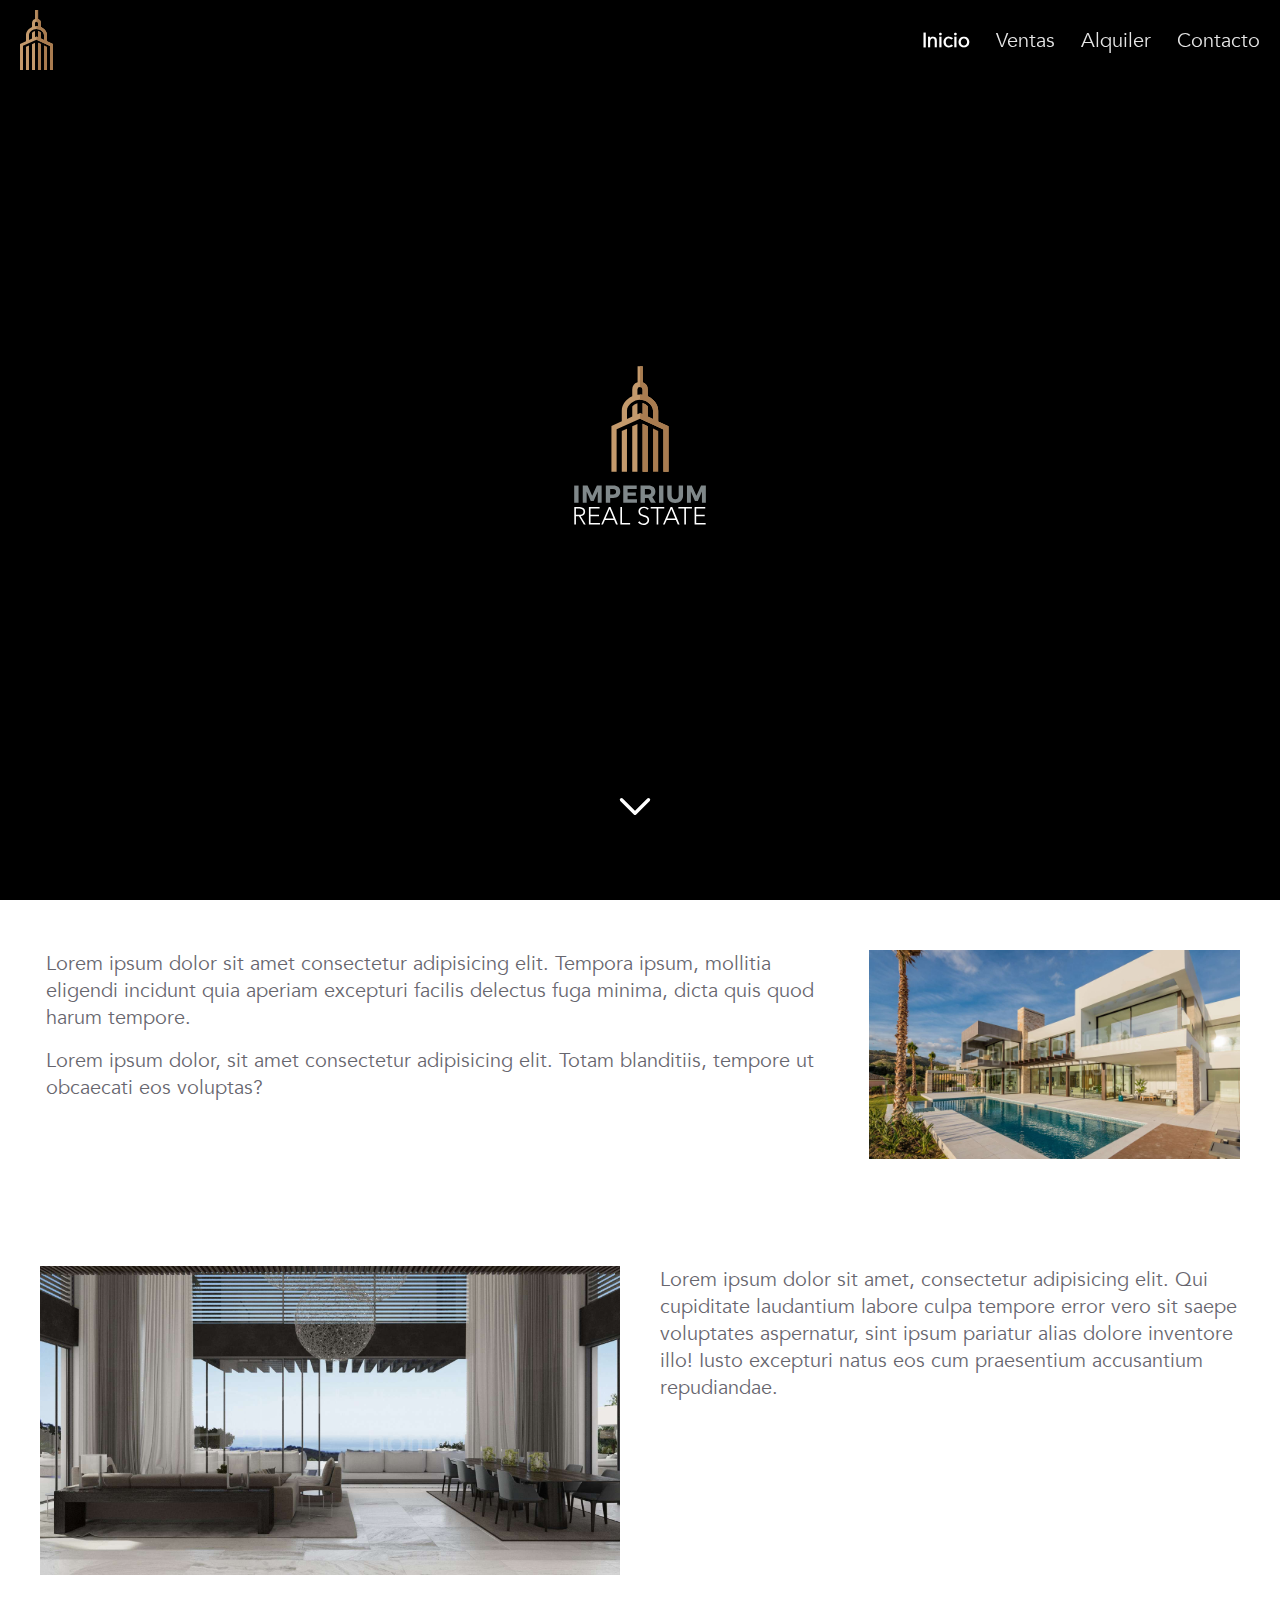
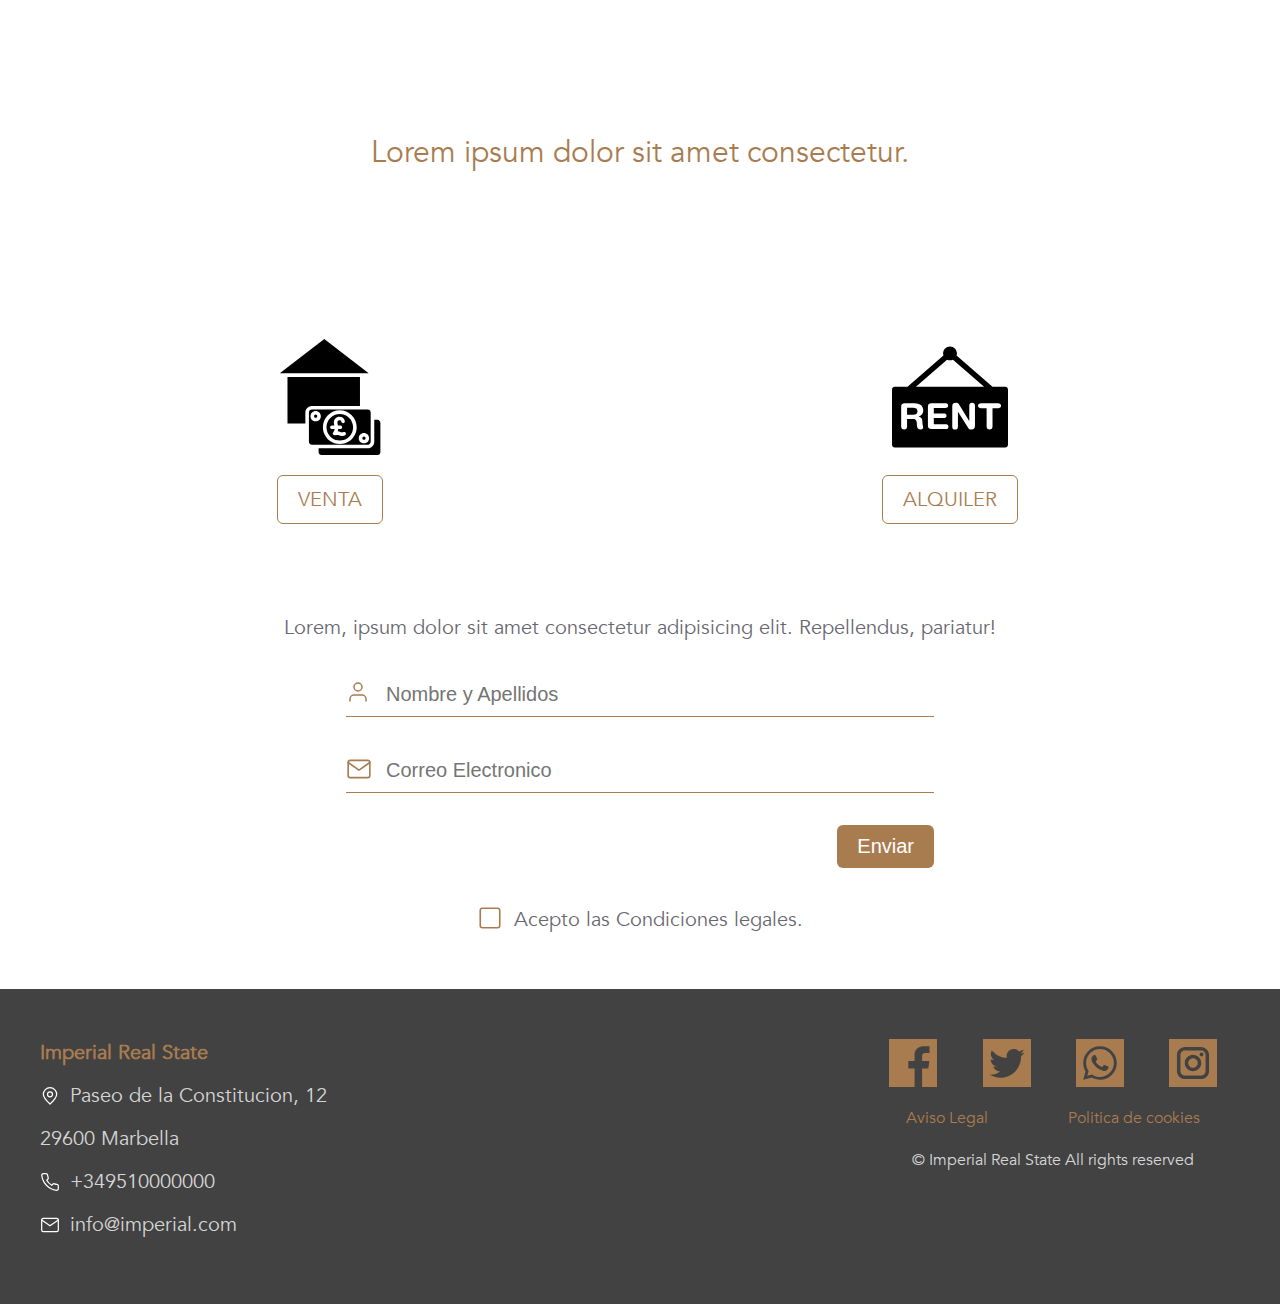
<file: index.html>
<!DOCTYPE html>
<html lang="es">
<head>
    <meta charset="UTF-8">
    <meta http-equiv="X-UA-Compatible" content="IE=edge">
    <meta name="viewport" content="width=device-width, initial-scale=1.0">
    <title>Inicio</title>
    <link rel="stylesheet" href="css/styles.css">
    <script src="js/jquery-3.6.3.min.js"></script>
    <script src="js/main.js"></script>
</head>
<body>
    <header class="transparente">
        <img src="img/logo.svg" alt="Logo Imperial Real State">
        <nav>
            <a href="#" class="activo">Inicio</a>
            <a href="ventas.html">Ventas</a>
            <a href="#">Alquiler</a>
            <a href="contacto.html">Contacto</a>
        </nav>
    </header>
    <div class="hero">
        <div></div>
        <div></div>
        <div></div>
        <div class="hero-logo">
            <img src="img/logo-frame.svg" alt="Logo Imperial Real State">
        </div>
        <a href="#pr" class="hero-down">
            <img src="img/down.svg" alt="flecha abajo">
        </a>
    </div>
    <div id="burger">
        <div class="barra superior"></div>
        <div class="barra media"></div>
        <div class="barra inferior"></div>
    </div>
    <div class="menu">
        <nav>
            <a href="#">Inicio</a>
            <hr>
            <a href="ventas.html">Venta</a>
            <hr>
            <a href="#">Alquiler</a>
            <hr>
            <a href="contacto.html">Contacto</a>
        </nav>
        <p class="copyright">&copy; ACME Inc</p>
    </div>
    <div class="fila primera">
        <span id="pr">&nbsp;</span>
        <div class="col-66">
            <p>Lorem ipsum dolor sit amet consectetur adipisicing elit. Tempora ipsum, mollitia eligendi incidunt quia aperiam excepturi facilis delectus fuga minima, dicta quis quod harum tempore.</p>
            <p>Lorem ipsum dolor, sit amet consectetur adipisicing elit. Totam blanditiis, tempore ut obcaecati eos voluptas?</p>
        </div>
        <div class="col-33">
            <img src="img/thumb4.jpg" alt="Imagen Casa">
        </div>
    </div>
    <div class="fila">
        <div class="col-50">
            <img src="img/thumb5.jpg" alt="">
        </div>
        <div class="col-50">
            <p>Lorem ipsum dolor sit amet, consectetur adipisicing elit. Qui cupiditate laudantium labore culpa tempore error vero sit saepe voluptates aspernatur, sint ipsum pariatur alias dolore inventore illo! Iusto excepturi natus eos cum praesentium accusantium repudiandae.</p> 
        </div>
    </div>
    <div class="fila parallax">
        <div class="col-100">
            <p>Lorem ipsum dolor sit amet consectetur.</p>
        </div>
    </div>
    <div class="fila">
        <div class="col-50 caja-nav flex-column-center">
            <img src="img/comprar.svg" alt="">
            <a href="ventas.html">VENTA</a>
        </div>
        <div class="col-50 caja-nav flex-column-center">
            <img src="img/alquilar.svg" alt="">
            <a href="#">ALQUILER</a>
        </div>
    </div>
    <div class="fila">
        <div class="col-100 flex-column-center">
            <p>Lorem, ipsum dolor sit amet consectetur adipisicing elit. Repellendus, pariatur!</p>
            <form class="contacto">
                <div class="fila">
                    <input class="usuario" type="text" placeholder="Nombre y Apellidos">
                </div>
                <div class="fila">
                    <input class="email" type="email" placeholder="Correo Electronico">
                </div>
                <div class="fila flex-end">
                    <button type="submit">Enviar</button>
                </div>
                <div class="fila flex-center">
                    <input type="checkbox" id="condiciones">
                    <label for="condiciones">
                        Acepto las Condiciones legales.
                    </label>
                </div>
            </form>
        </div>
    </div>
    <footer class="fila">
        <div class="col-33">
            <p>Imperial Real State</p>
            <p class="flex-start">
                <img class="m-r-small" src="img/map.svg" alt="incono mapa">
                Paseo de la Constitucion, 12
            </p>
            <p>29600 Marbella</p>
            <p class="flex-start">
                <img class="m-r-small" src="img/phone.svg" alt="icono de telefono">
                +349510000000
            </p>
            <p class="flex-start">
                <img class="m-r-small" src="img/mail.svg" alt="Icono de Email">
                info@imperial.com
            </p>
        </div>
        <div class="col-33">
            <iframe src="https://www.google.com/maps/embed?pb=!1m14!1m12!1m3!1d102630.48698038931!2d-4.935040539063477!3d36.50096837496059!2m3!1f0!2f0!3f0!3m2!1i1024!2i768!4f13.1!5e0!3m2!1ses!2sec!4v1675466287855!5m2!1ses!2sec" width="100%" height="100%" style="border:0;" allowfullscreen="" loading="lazy" referrerpolicy="no-referrer-when-downgrade"></iframe>
        </div>
        <div class="col-33">
            <div class="flex-around">
                <img class="rrss" src="img/facebook.svg" alt="Icono de Facebook">
                <img class="rrss" src="img/twitter.svg" alt="Icono de Twitter">
                <img class="rrss" src="img/whatsapp.svg" alt="Icono de Whatsapp">
                <img class="rrss"  src="img/instagram.svg" alt="Icono de Instagram">
            </div>
            <div class="flex-around m-t">
                <a href="contacto.html#legal">Aviso Legal</a>
                <a href="contacto.html#cookies">Politica de cookies</a>
            </div>
            <p class="copyright m-t">&copy; Imperial Real State All rights reserved</p>
        </div>
    </footer>
</body>
</html>
</file>
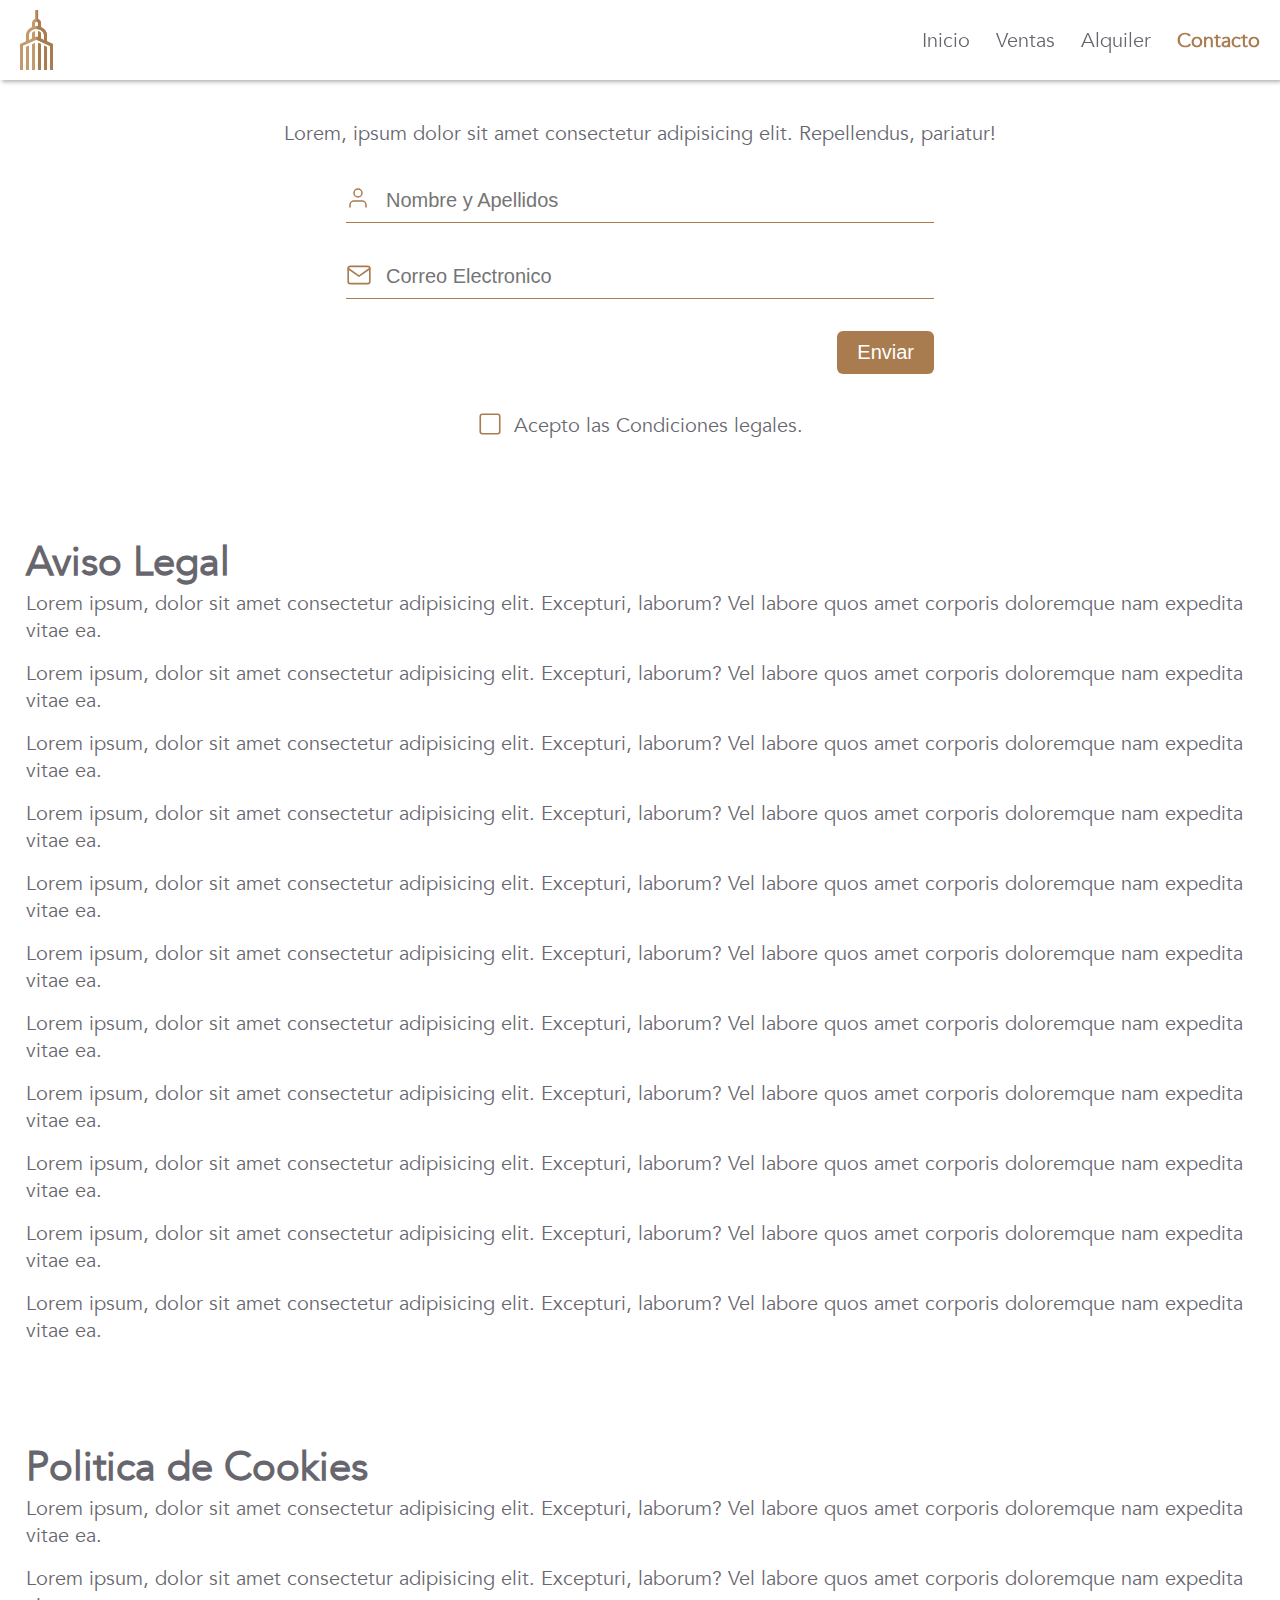
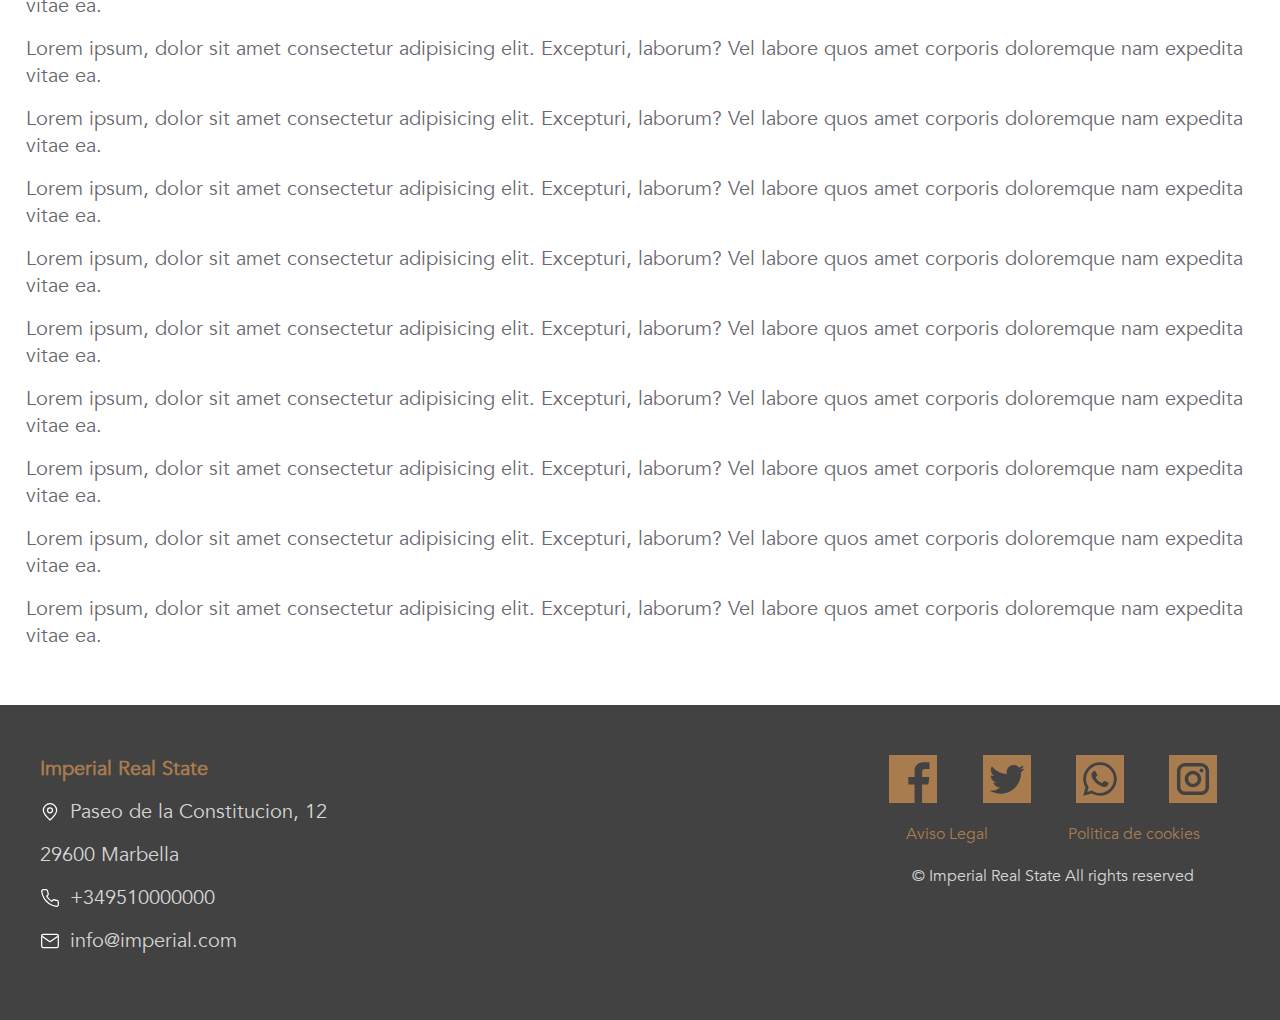
<file: contacto.html>
<!DOCTYPE html>
<html lang="es">
<head>
    <meta charset="UTF-8">
    <meta http-equiv="X-UA-Compatible" content="IE=edge">
    <meta name="viewport" content="width=device-width, initial-scale=1.0">
    <title>Contacto</title>
    <link rel="stylesheet" href="css/styles.css">
    <script src="js/jquery-3.6.3.min.js"></script>
    <script src="js/main.js"></script>
</head>
<body>
    <header>
        <img src="img/logo.svg" alt="Logo Imperial Real State">
        <nav>
            <a href="index.html">Inicio</a>
            <a href="ventas.html" >Ventas</a>
            <a href="#">Alquiler</a>
            <a href="#" class="activo">Contacto</a>
        </nav>
    </header>
    <div id="burger">
        <div class="barra superior"></div>
        <div class="barra media"></div>
        <div class="barra inferior"></div>
    </div>
    <div class="menu">
        <nav>
            <a href="index.html">Inicio</a>
            <hr>
            <a href="ventas.html">Ventas</a>
            <hr>
            <a href="#">Alquiler</a>
            <hr>
            <a href="#">Contacto</a>
        </nav>
        <p class="copyright">&copy; ACME Inc</p>
    </div>
    <div class="fila contacto">
        <div class="col-100 flex-column-center">
            <p>Lorem, ipsum dolor sit amet consectetur adipisicing elit. Repellendus, pariatur!</p>
            <form class="contacto">
                <div class="fila">
                    <input class="usuario" type="text" placeholder="Nombre y Apellidos">
                </div>
                <div class="fila">
                    <input class="email" type="email" placeholder="Correo Electronico">
                </div>
                <div class="fila flex-end">
                    <button type="submit">Enviar</button>
                </div>
                <div class="fila flex-center">
                    <input type="checkbox" id="condiciones">
                    <label for="condiciones">
                        Acepto las Condiciones legales.
                    </label>
                </div>
            </form>
        </div>
    </div>
    <div class="fila">
        <span id="legal">&nbsp;</span>
        <div class="col-100">
            <h1>Aviso Legal</h1>
            <p>Lorem ipsum, dolor sit amet consectetur adipisicing elit. Excepturi, laborum? Vel labore quos amet corporis doloremque nam expedita vitae ea.</p>
            <p>Lorem ipsum, dolor sit amet consectetur adipisicing elit. Excepturi, laborum? Vel labore quos amet corporis doloremque nam expedita vitae ea.</p>
            <p>Lorem ipsum, dolor sit amet consectetur adipisicing elit. Excepturi, laborum? Vel labore quos amet corporis doloremque nam expedita vitae ea.</p>
            <p>Lorem ipsum, dolor sit amet consectetur adipisicing elit. Excepturi, laborum? Vel labore quos amet corporis doloremque nam expedita vitae ea.</p>
            <p>Lorem ipsum, dolor sit amet consectetur adipisicing elit. Excepturi, laborum? Vel labore quos amet corporis doloremque nam expedita vitae ea.</p>
            <p>Lorem ipsum, dolor sit amet consectetur adipisicing elit. Excepturi, laborum? Vel labore quos amet corporis doloremque nam expedita vitae ea.</p>
            <p>Lorem ipsum, dolor sit amet consectetur adipisicing elit. Excepturi, laborum? Vel labore quos amet corporis doloremque nam expedita vitae ea.</p>
            <p>Lorem ipsum, dolor sit amet consectetur adipisicing elit. Excepturi, laborum? Vel labore quos amet corporis doloremque nam expedita vitae ea.</p>
            <p>Lorem ipsum, dolor sit amet consectetur adipisicing elit. Excepturi, laborum? Vel labore quos amet corporis doloremque nam expedita vitae ea.</p>
            <p>Lorem ipsum, dolor sit amet consectetur adipisicing elit. Excepturi, laborum? Vel labore quos amet corporis doloremque nam expedita vitae ea.</p>
            <p>Lorem ipsum, dolor sit amet consectetur adipisicing elit. Excepturi, laborum? Vel labore quos amet corporis doloremque nam expedita vitae ea.</p>
        </div>
    </div>
    <div class="fila">
        <span id="cookies">&nbsp;</span>
        <div class="col-100">
            <h1>Politica de Cookies</h1>
            <p>Lorem ipsum, dolor sit amet consectetur adipisicing elit. Excepturi, laborum? Vel labore quos amet corporis doloremque nam expedita vitae ea.</p>
            <p>Lorem ipsum, dolor sit amet consectetur adipisicing elit. Excepturi, laborum? Vel labore quos amet corporis doloremque nam expedita vitae ea.</p>
            <p>Lorem ipsum, dolor sit amet consectetur adipisicing elit. Excepturi, laborum? Vel labore quos amet corporis doloremque nam expedita vitae ea.</p>
            <p>Lorem ipsum, dolor sit amet consectetur adipisicing elit. Excepturi, laborum? Vel labore quos amet corporis doloremque nam expedita vitae ea.</p>
            <p>Lorem ipsum, dolor sit amet consectetur adipisicing elit. Excepturi, laborum? Vel labore quos amet corporis doloremque nam expedita vitae ea.</p>
            <p>Lorem ipsum, dolor sit amet consectetur adipisicing elit. Excepturi, laborum? Vel labore quos amet corporis doloremque nam expedita vitae ea.</p>
            <p>Lorem ipsum, dolor sit amet consectetur adipisicing elit. Excepturi, laborum? Vel labore quos amet corporis doloremque nam expedita vitae ea.</p>
            <p>Lorem ipsum, dolor sit amet consectetur adipisicing elit. Excepturi, laborum? Vel labore quos amet corporis doloremque nam expedita vitae ea.</p>
            <p>Lorem ipsum, dolor sit amet consectetur adipisicing elit. Excepturi, laborum? Vel labore quos amet corporis doloremque nam expedita vitae ea.</p>
            <p>Lorem ipsum, dolor sit amet consectetur adipisicing elit. Excepturi, laborum? Vel labore quos amet corporis doloremque nam expedita vitae ea.</p>
            <p>Lorem ipsum, dolor sit amet consectetur adipisicing elit. Excepturi, laborum? Vel labore quos amet corporis doloremque nam expedita vitae ea.</p>
        </div>
    </div>
    <footer class="fila">
        <div class="col-33">
            <p>Imperial Real State</p>
            <p class="flex-start">
                <img class="m-r-small" src="img/map.svg" alt="incono mapa">
                Paseo de la Constitucion, 12
            </p>
            <p>29600 Marbella</p>
            <p class="flex-start">
                <img class="m-r-small" src="img/phone.svg" alt="icono de telefono">
                +349510000000
            </p>
            <p class="flex-start">
                <img class="m-r-small" src="img/mail.svg" alt="Icono de Email">
                info@imperial.com
            </p>
        </div>
        <div class="col-33">
            <iframe src="https://www.google.com/maps/embed?pb=!1m14!1m12!1m3!1d102630.48698038931!2d-4.935040539063477!3d36.50096837496059!2m3!1f0!2f0!3f0!3m2!1i1024!2i768!4f13.1!5e0!3m2!1ses!2sec!4v1675466287855!5m2!1ses!2sec" width="100%" height="100%" style="border:0;" allowfullscreen="" loading="lazy" referrerpolicy="no-referrer-when-downgrade"></iframe>
        </div>
        <div class="col-33">
            <div class="flex-around">
                <img class="rrss" src="img/facebook.svg" alt="Icono de Facebook">
                <img class="rrss" src="img/twitter.svg" alt="Icono de Twitter">
                <img class="rrss" src="img/whatsapp.svg" alt="Icono de Whatsapp">
                <img class="rrss"  src="img/instagram.svg" alt="Icono de Instagram">
            </div>
            <div class="flex-around m-t">
                <a href="#legal">Aviso Legal</a>
                <a href="#cookies">Politica de cookies</a>
            </div>
            <p class="copyright m-t">&copy; Imperial Real State All rights reserved</p>
        </div>
    </footer>
</body>
</html>
</file>
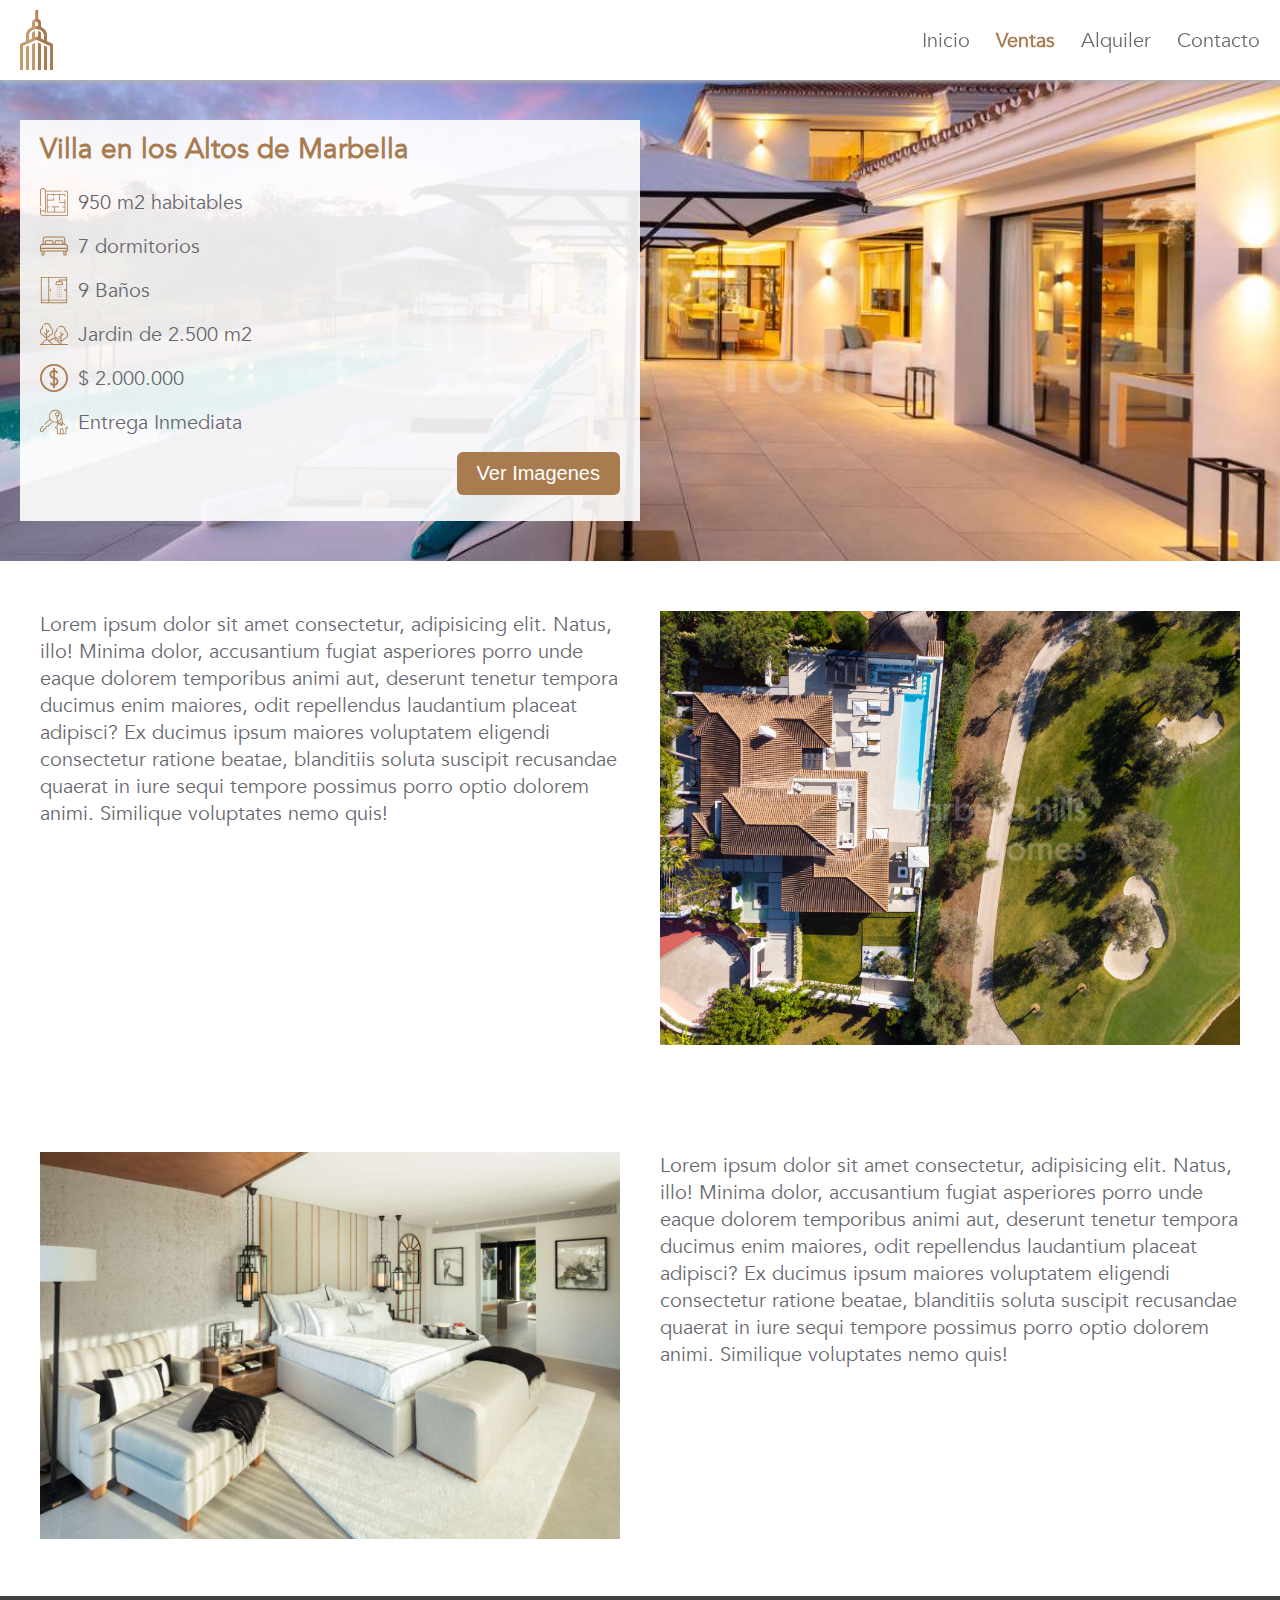
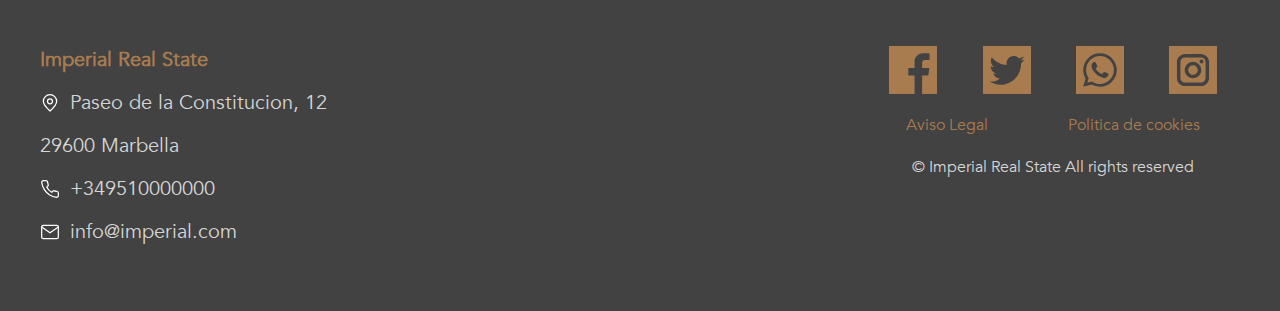
<file: propiedad1.html>
<!DOCTYPE html>
<html lang="es">
<head>
    <meta charset="UTF-8">
    <meta http-equiv="X-UA-Compatible" content="IE=edge">
    <meta name="viewport" content="width=device-width, initial-scale=1.0">
    <title>Propiedad</title>
    <link rel="stylesheet" href="css/styles.css">
    <script src="js/jquery-3.6.3.min.js"></script>
    <script src="js/main.js"></script>
</head>
<body>
    <header>
        <img src="img/logo.svg" alt="Logo Imperial Real State">
        <nav>
            <a href="index.html">Inicio</a>
            <a href="#" class="activo">Ventas</a>
            <a href="#">Alquiler</a>
            <a href="contacto.html">Contacto</a>
        </nav>
    </header>
    <div id="burger">
        <div class="barra superior"></div>
        <div class="barra media"></div>
        <div class="barra inferior"></div>
    </div>
    <div class="menu">
        <nav>
            <a href="index.html">Inicio</a>
            <hr>
            <a href="#">Ventas</a>
            <hr>
            <a href="#">Alquiler</a>
            <hr>
            <a href="contacto.html">Contacto</a>
        </nav>
        <p class="copyright">&copy; ACME Inc</p>
    </div>
    <div class="fila propiedad">
        <div class="col-50">
            <h1 class="m-b">Villa en los Altos de Marbella</h1>
            <p class="flex-start">
                <img class="m-r-small" src="img/blueprint.svg" alt="Icono Plano">
                950 m2 habitables
            </p>
            <p class="flex-start">
                <img class="m-r-small" src="img/bed.svg" alt=" Icono Numero Dormitorios">
                7 dormitorios
            </p>
            <p class="flex-start">
                <img class="m-r-small" src="img/bath.svg" alt="Icono Numero de Baños">
                9 Baños
            </p>
            <p class="flex-start">
                <img class="m-r-small" src="img/tree.svg" alt="Icono de Jardin">
                Jardin de 2.500 m2
            </p>
            <p class="flex-start">
                <img class="m-r-small" src="img/money.svg" alt="Icono de Monedas">
                $ 2.000.000
            </p>
            <p class="flex-start">
                <img class="m-r-small" src="img/contract.svg" alt="Icono de COntrato">
                Entrega Inmediata
            </p>
            <p class="flex-end">
                <button onclick="openModal()">Ver Imagenes</button>
            </p>
        </div>
        <div class="col-50"></div>
    </div>
    <div class="fila">
        <div class="col-50">
            <p>Lorem ipsum dolor sit amet consectetur, adipisicing elit. Natus, illo! Minima dolor, accusantium fugiat asperiores porro unde eaque dolorem temporibus animi aut, deserunt tenetur tempora ducimus enim maiores, odit repellendus laudantium placeat adipisci? Ex ducimus ipsum maiores voluptatem eligendi consectetur ratione beatae, blanditiis soluta suscipit recusandae quaerat in iure sequi tempore possimus porro optio dolorem animi. Similique voluptates nemo quis!</p>
        </div>
        <div class="col-50">
            <img src="img/property2.jpg" alt="Imagen de Vivienda">
        </div>
    </div>
    <div class="fila">
        <div class="col-50">
            <img src="img/property3.jpg" alt="Imagen de Vivienda">
        </div>
        <div class="col-50">
            <p>Lorem ipsum dolor sit amet consectetur, adipisicing elit. Natus, illo! Minima dolor, accusantium fugiat asperiores porro unde eaque dolorem temporibus animi aut, deserunt tenetur tempora ducimus enim maiores, odit repellendus laudantium placeat adipisci? Ex ducimus ipsum maiores voluptatem eligendi consectetur ratione beatae, blanditiis soluta suscipit recusandae quaerat in iure sequi tempore possimus porro optio dolorem animi. Similique voluptates nemo quis!</p>
        </div>
    </div>
    <footer class="fila">
        <div class="col-33">
            <p>Imperial Real State</p>
            <p class="flex-start">
                <img class="m-r-small" src="img/map.svg" alt="incono mapa">
                Paseo de la Constitucion, 12
            </p>
            <p>29600 Marbella</p>
            <p class="flex-start">
                <img class="m-r-small" src="img/phone.svg" alt="icono de telefono">
                +349510000000
            </p>
            <p class="flex-start">
                <img class="m-r-small" src="img/mail.svg" alt="Icono de Email">
                info@imperial.com
            </p>
        </div>
        <div class="col-33">
            <iframe src="https://www.google.com/maps/embed?pb=!1m14!1m12!1m3!1d102630.48698038931!2d-4.935040539063477!3d36.50096837496059!2m3!1f0!2f0!3f0!3m2!1i1024!2i768!4f13.1!5e0!3m2!1ses!2sec!4v1675466287855!5m2!1ses!2sec" width="100%" height="100%" style="border:0;" allowfullscreen="" loading="lazy" referrerpolicy="no-referrer-when-downgrade"></iframe>
        </div>
        <div class="col-33">
            <div class="flex-around">
                <img class="rrss" src="img/facebook.svg" alt="Icono de Facebook">
                <img class="rrss" src="img/twitter.svg" alt="Icono de Twitter">
                <img class="rrss" src="img/whatsapp.svg" alt="Icono de Whatsapp">
                <img class="rrss"  src="img/instagram.svg" alt="Icono de Instagram">
            </div>
            <div class="flex-around m-t">
                <a href="contacto.html#legal">Aviso Legal</a>
                <a href="contacto.html#cookies">Politica de cookies</a>
            </div>
            <p class="copyright m-t">&copy; Imperial Real State All rights reserved</p>
        </div>
    </footer>
    <div class="overlay"></div>
    <div class="carousel">
        <div class="slide">
            <img src="img/thumb2.jpg" alt="">
        </div>
        <div class="slide">
            <img src="img/thumb3.jpg" alt="">
        </div>
        <div class="slide">
            <img src="img/thumb4.jpg" alt="">
        </div>
        <div class="slide">
            <img src="img/thumb5.jpg" alt="">
        </div>
        <div class="slide">
            <img src="img/thumb6.jpg" alt="">
        </div>
        <div class="slide">
            <img src="img/thumb8.jpg" alt="">
        </div>
        <div class="x-modal" onclick="closeModal()">
            <img src="img/x.svg" alt="">
        </div>
        <div class="left-arrow" onclick="prevSlide()">
            <img src="img/left.svg" alt="">
        </div>
        <div class="rigth-arrow" onclick="nextSlide()">
            <img src="img/right.svg" alt="">
        </div>
    </div>
    <script src="js/carousel.js"></script>
</body>
</html>
</file>
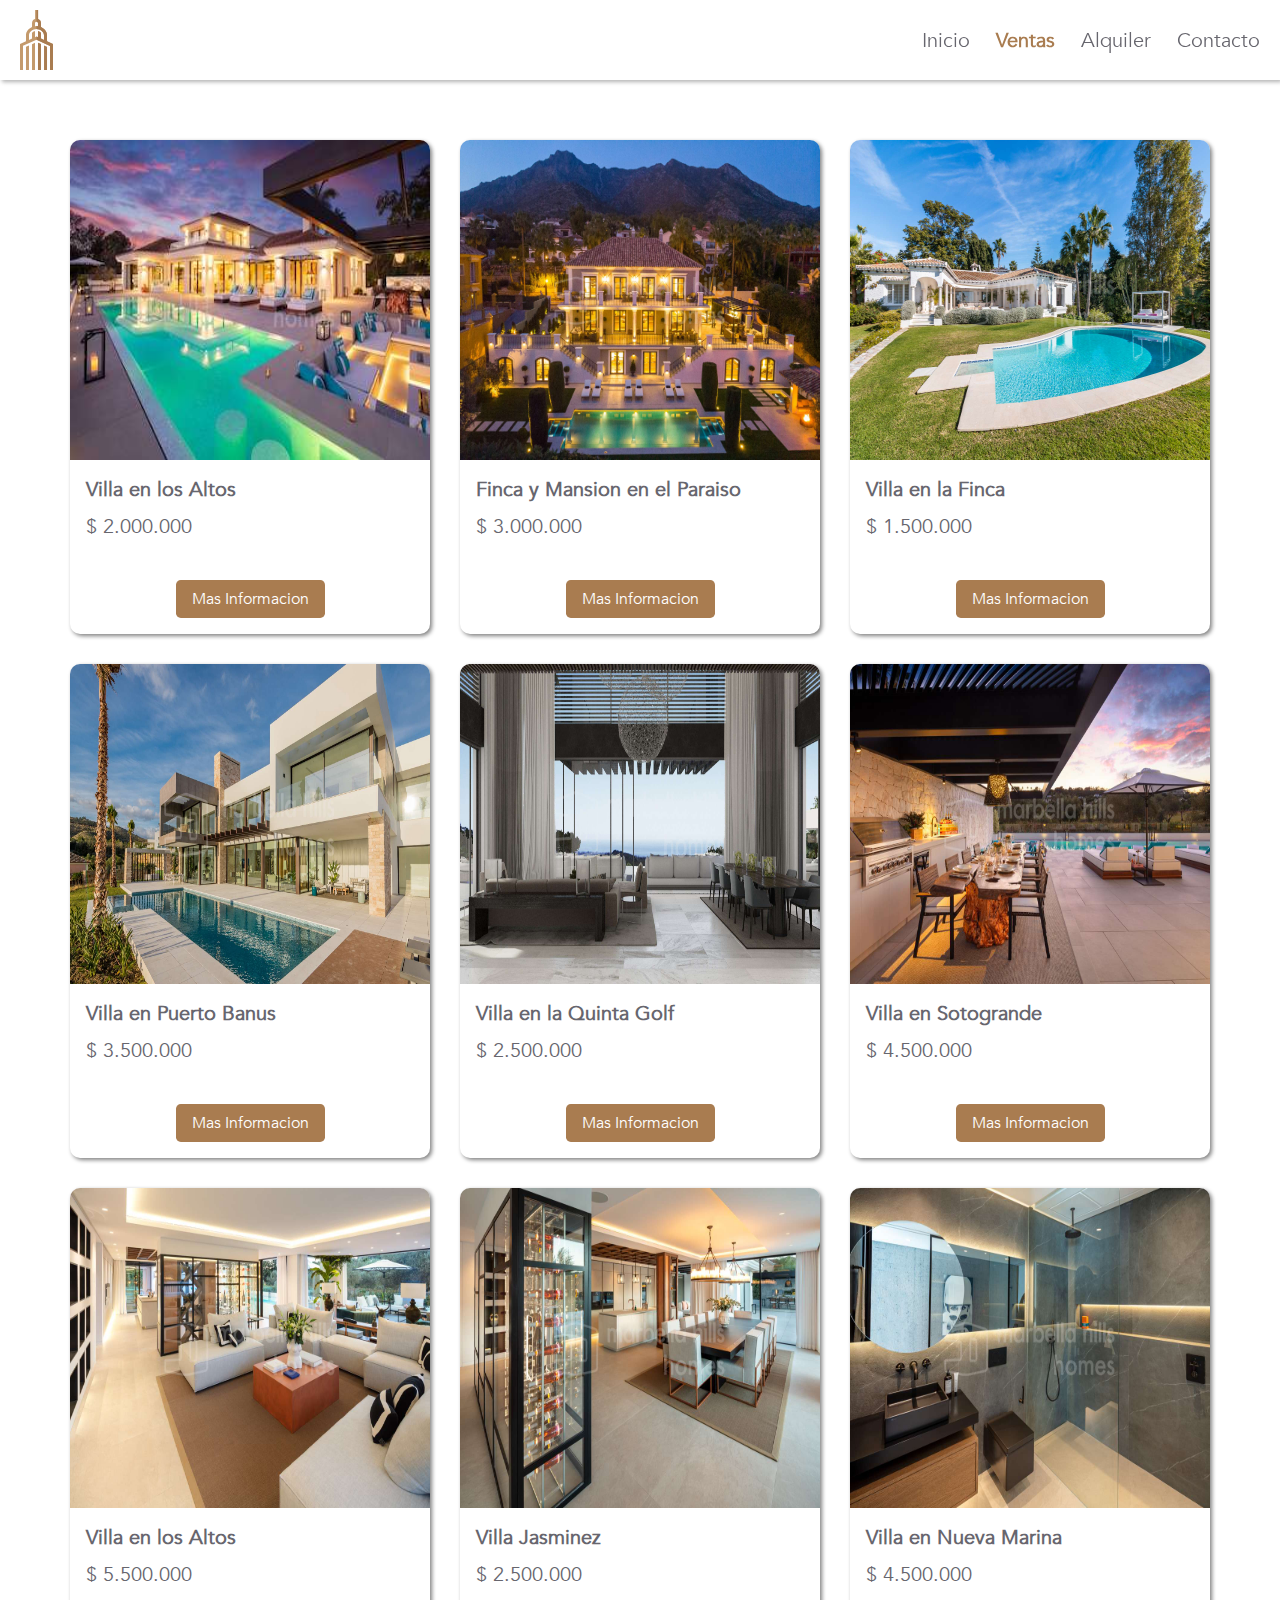
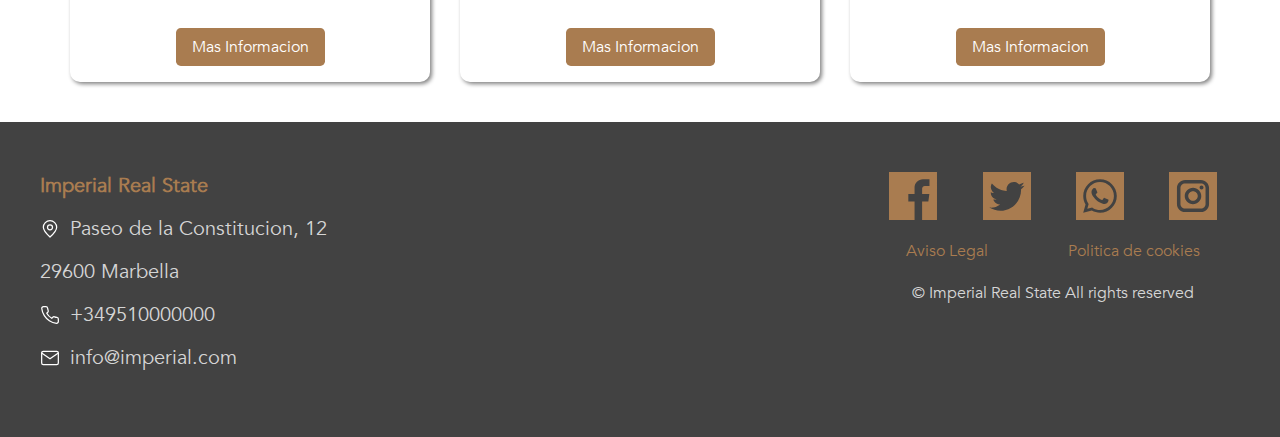
<file: ventas.html>
<!DOCTYPE html>
<html lang="es">
<head>
    <meta charset="UTF-8">
    <meta http-equiv="X-UA-Compatible" content="IE=edge">
    <meta name="viewport" content="width=device-width, initial-scale=1.0">
    <title>Ventas</title>
    <link rel="stylesheet" href="css/styles.css">
    <script src="js/jquery-3.6.3.min.js"></script>
    <script src="js/main.js"></script>
</head>
<body>
    <header>
        <img src="img/logo.svg" alt="Logo Imperial Real State">
        <nav>
            <a href="index.html">Inicio</a>
            <a href="#" class="activo">Ventas</a>
            <a href="#">Alquiler</a>
            <a href="contacto.html">Contacto</a>
        </nav>
    </header>
    <div id="burger">
        <div class="barra superior"></div>
        <div class="barra media"></div>
        <div class="barra inferior"></div>
    </div>
    <div class="menu">
        <nav>
            <a href="index.html">Inicio</a>
            <hr>
            <a href="#">Ventas</a>
            <hr>
            <a href="#">Alquiler</a>
            <hr>
            <a href="contacto.html">Contacto</a>
        </nav>
        <p class="copyright">&copy; ACME Inc</p>
    </div>
    <div class="fila grid">
        <div class="card">
            <img src="img/thumb1.jpeg" alt="Imagen de Casa">
            <div class="footer-card">
                <div>
                    <p>Villa en los Altos</p>
                    <p>$ 2.000.000 </p>
                </div>
                <a href="propiedad1.html">Mas Informacion</a>
            </div>
        </div>
        <div class="card">
            <img src="img/thumb2.jpg" alt="Imagen de Casa">
            <div class="footer-card">
                <div>
                    <p>Finca y Mansion en el Paraiso</p>
                    <p>$ 3.000.000 </p>
                </div>
                <a href="#">Mas Informacion</a>
            </div>
        </div>
        <div class="card">
            <img src="img/thumb3.jpg" alt="Imagen de Casa">
            <div class="footer-card">
                <div>
                    <p>Villa en la Finca</p>
                    <p>$ 1.500.000 </p>
                </div>
                <a href="#">Mas Informacion</a>
            </div>
        </div>
        <div class="card">
            <img src="img/thumb4.jpg" alt="Imagen de Casa">
            <div class="footer-card">
                <div>
                    <p>Villa en Puerto Banus</p>
                    <p>$ 3.500.000 </p>
                </div>
                <a href="#">Mas Informacion</a>
            </div>
        </div>
        <div class="card">
            <img src="img/thumb5.jpg" alt="Imagen de Casa">
            <div class="footer-card">
                <div>
                    <p>Villa en la Quinta Golf</p>
                    <p>$ 2.500.000 </p>
                </div>
                <a href="#">Mas Informacion</a>
            </div>
        </div>
        <div class="card">
            <img src="img/thumb6.jpg" alt="Imagen de Casa">
            <div class="footer-card">
                <div>
                    <p>Villa en Sotogrande</p>
                    <p>$ 4.500.000 </p>
                </div>
                <a href="#">Mas Informacion</a>
            </div>
        </div>
        <div class="card">
            <img src="img/thumb8.jpg" alt="Imagen de Casa">
            <div class="footer-card">
                <div>
                    <p>Villa en los Altos</p>
                    <p>$ 5.500.000 </p>
                </div>
                <a href="#">Mas Informacion</a>
            </div>
        </div>
        <div class="card">
            <img src="img/thumb9.jpg" alt="Imagen de Casa">
            <div class="footer-card">
                <div>
                    <p>Villa Jasminez</p>
                    <p>$ 2.500.000 </p>
                </div>
                <a href="#">Mas Informacion</a>
            </div>
        </div>
        <div class="card">
            <img src="img/thumb10.jpg" alt="Imagen de Casa">
            <div class="footer-card">
                <div>
                    <p>Villa en Nueva Marina</p>
                    <p>$ 4.500.000 </p>
                </div>
                <a href="#">Mas Informacion</a>
            </div>
        </div>
    </div>
    <footer class="fila">
        <div class="col-33">
            <p>Imperial Real State</p>
            <p class="flex-start">
                <img class="m-r-small" src="img/map.svg" alt="incono mapa">
                Paseo de la Constitucion, 12
            </p>
            <p>29600 Marbella</p>
            <p class="flex-start">
                <img class="m-r-small" src="img/phone.svg" alt="icono de telefono">
                +349510000000
            </p>
            <p class="flex-start">
                <img class="m-r-small" src="img/mail.svg" alt="Icono de Email">
                info@imperial.com
            </p>
        </div>
        <div class="col-33">
            <iframe src="https://www.google.com/maps/embed?pb=!1m14!1m12!1m3!1d102630.48698038931!2d-4.935040539063477!3d36.50096837496059!2m3!1f0!2f0!3f0!3m2!1i1024!2i768!4f13.1!5e0!3m2!1ses!2sec!4v1675466287855!5m2!1ses!2sec" width="100%" height="100%" style="border:0;" allowfullscreen="" loading="lazy" referrerpolicy="no-referrer-when-downgrade"></iframe>
        </div>
        <div class="col-33">
            <div class="flex-around">
                <img class="rrss" src="img/facebook.svg" alt="Icono de Facebook">
                <img class="rrss" src="img/twitter.svg" alt="Icono de Twitter">
                <img class="rrss" src="img/whatsapp.svg" alt="Icono de Whatsapp">
                <img class="rrss"  src="img/instagram.svg" alt="Icono de Instagram">
            </div>
            <div class="flex-around m-t">
                <a href="contacto.html#legal">Aviso Legal</a>
                <a href="contacto.html#cookies">Politica de cookies</a>
            </div>
            <p class="copyright m-t">&copy; Imperial Real State All rights reserved</p>
        </div>
    </footer>
</body>
</html>
</file>
<file: css/styles.css>
/* Fuentes */

@font-face {
    font-family: "Avenir";
    src: url('../fonts/Avenir-Book.ttf');
}

/* Reseteo */

* {
    margin: 0;
    padding: 0;
    box-sizing: border-box;
}

a {
    text-decoration: none;
    cursor: pointer;
    color: inherit;
}

/* Generales */
html {
    font-size: 20px;
}

@media (max-width: 440px) {
    html {
        font-size: 18px;
    }
}

body {
    font-family: "Avenir", sans-serif;
    color: #67666e;
}

img {
    max-width: 100%;
}

p {
    margin-bottom: 0.8rem;
}

/* Hero */

.hero {
    width: 100%;
    height: 100vh;
    background-color: black;
    position: absolute;
    top: 0;
    left: 0;
    overflow: hidden;
}

@keyframes heroAnimation {
    0% {
        opacity: 0;
        animation-timing-function: ease-in;
    }

    12% {opacity: 1;}
    
    25% { transform: scale(1.2);}

    75% {
        opacity: 0;
        transform: scale(1.1);
    }
    100% {
        opacity: 0;
    }
}

.hero div {
    width: 100%;
    height: 100vh;
    position: absolute;
    top: 0;
    left: 0;
    background-size: cover;
    background-position: center;
    background-repeat: none;
    opacity: 0;
    animation: heroAnimation 18s infinite;
}

.hero div:nth-child(1) {
    background-image: url('../img/front1.jpg');
}
.hero div:nth-child(2) {
    background-image: url('../img/front2.jpg');
    animation-delay: 6s;
}
.hero div:nth-child(3) {
    background-image: url('../img/front3.jpg');
    animation-delay: 12s;
}

.hero .hero-logo {
    position: absolute;
    top: 50%;
    left: 50%;
    transform: translate(-50%, -50%);
    animation: none;
    opacity: 1;
    width: 30%;
    height: auto;
}

.hero .hero-down {
    position: absolute;
    top: 90%;
    left: 50%;
    transform: translate(-50%, -50%);
    animation: none;
    opacity: 1;
    width: 5%;
    height: auto;
}

@media (max-width: 720px) {
    .hero .hero-logo {
        width: 60%;
    }
    .hero .hero-down {
        width: 15%;
    }
}
@media (max-width: 440px) {
    .hero .hero-logo {
        width: 80%;
    }
    .hero .hero-down {
        width: 20%;
    }
}

/* Header */

header {
    background-color: white;
    box-shadow: 1.5px 1.5px 4px #b3b3b3;
    height: 80px;
    width: 100%;
    position: fixed;
    top: 0;
    left: 0;
    z-index: 1;
    display: flex;
    justify-content: space-between;
    align-items: center;
    padding: 0 1em;
    transition: 600ms all ease-in-out;
}

header.transparente {
    background-color: transparent;
    box-shadow: none;
}

header img {
    height: 60px;
    width: auto;
    transition: 300ms ease-in-out all;
}

header nav a {
    color: #67666e;
    font-weight: normal;
    margin-left: 1em;
}

header.transparente nav a {
    color: rgba(255, 255, 255, 0.9);
}

header nav a.activo,
header nav a:hover {
    color: #a97c50;
    font-weight: bold;
}

header.transparente nav a.activo,
header.transparente nav a:hover {
    color: white;
}

/* Boton Burger */

#burger {
    position: fixed;
    top: 1rem;
    left: 1rem;
    cursor: pointer;
    z-index: 10;
    display: none;
}

#burger .barra {
    width: 30px;
    height: 2px;
    margin: 6px;
    background-color: #a97c50;
    transition: 400ms all ease-in-out;
}

#burger.abieto .barra {
    background-color: white;
}

#burger.abierto .barra.superior {
    transform: translateY(8px) rotate(45deg);
}

#burger.abierto .barra.media {
    width: 0;
}

#burger.abierto .barra.inferior {
    transform: translateY(-8px) rotate(-45deg);
}

@media (max-width: 620px){
    #burger {
        display: block;
    }

    header {
        justify-content: flex-end;
    }

    header nav {
        display: none;
    }
}

/* Menu Lateral */

.menu {
    width: 360px;
    height: 100vh;
    background-color: #424242;
    position: fixed;
    top: 0;
    left: -360px;
    padding-top: 40px;
    transition: all 700ms ease-in-out;
}

.menu.abierto {
    left: 0;
}

.menu nav {
    padding: 1rem;
    display: flex;
    flex-direction: column;
}

.menu nav a {
    padding: 0.6rem 0;
    color: rgba(255, 255, 255, 0.75);
    font-size: 1.1rem;
    transition: 300ms all ease-in-out;
}

.menu nav a:hover {
    color: white;
}

.menu .copyright {
    color: rgba(255, 255, 255, 0.75);
    font-size: 0.9rem;
    position: absolute;
    bottom: 0;
    left: 0;
    padding: 0.5rem;
    text-align: center;
    width: 100%;
}

/* Layout */
.primera {
    margin-top: 100vh;
}

#pr 
#legal
#cookies {
    display: block;
    margin-top: -90px;
    padding-bottom: 90px;
}

.fila {
    display: flex;
    padding: 2rem 1rem;
}

.fila.contacto {
    margin-top: 80px;
}

.col-100 {
    width: 100%;
    padding: 0.5rem 1rems;
}

.col-75 {
    width: 75%;
    padding: 0.5rem 1rems;
}

.col-66 {
    width: 66.66666%;
    padding: 0.5rem 1rem;
}

.col-50 {
    width: 50%;
    padding: 0.5rem 1rem;
}

.col-33 {
    width: 33.33333%;
    padding: 0.5rem 1rem;
}

.col-25 {
    width: 25%;
    padding: 0.5rem 1rem;
}

@media (max-width: 720px){
    .fila {
        flex-direction: column;
        padding: 1rem 0.5rem;
    }
    
    .col-75,
    .col-66,
    .col-50,
    .col-33,
    .col-25 {
        width: 100%;
    }
}

.flex-start {
    display: flex;
    justify-content: flex-start;
    align-items: center;
}

.flex-center {
    display: flex;
    justify-content: center;
    align-items: center;
}

.flex-end {
    display: flex;
    justify-content: flex-end;
    align-items: center;
}

.flex-between {
    display: flex;
    justify-content: space-between;
    align-items: center;
}

.flex-around {
    display: flex;
    justify-content: space-around;
    align-items: center;
}

.flex-column-center {
    display: flex;
    flex-direction: column;
    justify-content: center;
    align-items: center;
}

/* Espaciados y margenes */

.m-t {
    margin-top: 1rem;
}

.m-b {
    margin-bottom: 1rem;
}

.m-l {
    margin-left: 1rem;
}

.m-r {
    margin-right: 1rem;
}

.m-t-small {
    margin-top: 0.5rem;
}

.m-b-small {
    margin-bottom: 0.5rem;
}

.m-l-small {
    margin-left: 0.5rem;
}

.m-r-small {
    margin-right: 0.5rem;
}

/* Parallax */

.fila.parallax {
    background-image: url('../img/property5.jpg');
    background-size: cover;
    background-position: center;
    background-repeat: no-repeat;
    background-attachment: fixed;
    padding: 3rem 2rem;
}

.fila.parallax div {
    background-color: rgba(255, 255, 255, 0.75);
    padding: 2rem;
}

.fila.parallax div p {
    font-size: 1.5rem;
    color: #a97c50;
    text-align: center;
}

/* Caja Navegacion */

.caja-nav img {
    width: 20%;
    margin-bottom: 1em;
}

.caja-nav a {
    border: 1px solid #a97c50;
    background-color: white;
    color: #a97c50;
    font-size: 1rem;
    font-weight: normal;
    padding: 0.5em 1em;
    border-radius: 0.3em;
    cursor: pointer;
    transition: all ease-in-out 400ms;
}

.caja-nav a:hover {
    background-color: #a97c50;
    color: white;
}

/* Formulario Contacto */

form.contacto {
    width: 50%;
}

@media (max-width: 720px) {
    form.contacto {
        width: 75%;
    }
}

@media (max-width: 440px) {
    form.contacto {
        width: 100%;
    }
}

form.contacto .fila {
    padding: 0.8rem;
}

input {
    border: none;
    border-bottom: 1.5px solid #a97c50;
    font-size: 1rem;
    padding: 0.5em 1em;
    width: 100%;
}

input:focus {
    outline: none;
    border-bottom: 1.5px solid #643e18;
}

input.usuario {
    background-image: url('../img/user.svg');
    background-repeat: no-repeat;
    background-position: 0 7px;
    padding-left: 2em;
}

input.email {
    background-image: url('../img/mail-bronce.svg');
    background-repeat: no-repeat;
    background-position: 0 7px;
    padding-left: 2em;
}

button {
    border: none;
    background-color: #a97c50;
    color: white;
    font-size: 1rem;
    font-weight: normal;
    padding: 0.5em 1em;
    border-radius: 0.3em;
    cursor: pointer;
    transition: all ease-in-out 400ms;
}

button:hover {
    background-color: #81501e;
}

input[type="checkbox"] {
    display: none;
}

input[type="checkbox"] + label::before {
    content: url('../img/square.svg');
    position: relative;
    top: 5px;
    padding-right: 5px;
}

input[type="checkbox"]:checked + label::before {
    content: url('../img/check-square.svg');
    position: relative;
    top: 5px;
    padding-right: 5px;
}

/* Footer */

footer {
    background-color: #424242;
}

footer p {
    color: rgba(255, 255, 255, 0.8);
}

footer p:first-child {
    color: #a97c50;
    font-weight: bold;
}

footer img.rrss {
    height: 48px;
}

footer a {
    font-size: 0.8rem;
    color: #a97c50;
    transition: 400ms ease-in-out all;
}

footer a:hover {
    color: #704a24;
}

footer .copyright {
    color: rgba(255, 255, 255, 0.8);
    font-size: 0.8rem;
    text-align: center;
}

/* Card */

.fila.grid {
    margin-top: 100px;
    display: grid;
    grid-template-columns: repeat(auto-fit,360px);
    grid-gap: 1.5rem;
    justify-content: center;
}

.card {
    width: 360px;
    border-radius: 0.5rem;
    box-shadow: 2px 2px 4px grey;
    display: flex;
    flex-direction: column;
    align-items: center;
    overflow: hidden;
}

.card img {
    height: 320px;
}

.card .footer-card {
    padding: 0.8rem;
    width: 100%;
    height: 174px;
    display: flex;
    flex-direction: column;
    justify-content: space-between;
    align-items: flex-start;
}

.card .footer-card p {
    margin-bottom: 0.5rem;
    
}

.card .footer-card p:first-child {
    font-weight: bold;

}

.card .footer-card a {
    background-color: #a97c50;
    color: white;
    font-size: 0.8rem;
    border-radius: 0.3em;
    padding: 0.5em 1em;
    align-self: center;
    transition: 400ms ease-in-out all;
}

.card .footer-card a:hover {
    background-color: #664626;
}

/* Ficha Propiedad */

.propiedad {
    margin-top: 80px;
    background-image: url('../img/property5.jpg');
    background-size: cover;
    background-position: center;
    background-repeat: no-repeat;
}

.propiedad div:first-child {
    background-color: rgba(255, 255, 255, 0.9);
}

.propiedad div:first-child h1{
    font-size: 1.4rem;
    color: #a97c50;
}

.propiedad div:first-child p img {
    width: 28px;
    height: 28px;
}

/* Carousel */

.overlay {
    position: fixed;
    top: 0;
    left: 0;
    width: 100%;
    height: 100vh;
    background-color: rgba(0, 0, 0, 0.8);
    z-index: 99;
    display: none;
}

.carousel {
    position: fixed;
    top: 5vh;
    left: 5%;
    width: 90%;
    background-color: white;
    z-index: 100;
    overflow: hidden;
    display: none;
}

.carousel .x-modal {
    position: absolute;
    top: 15px;
    right: 15px;
    cursor: pointer;
}

.carousel .slide {
    position: absolute;
    top: 0;
    left: 0;
    width: 100%;
    transition: 900ms all ease-in-out;
}

.carousel .slide img {
    width: 100%;
}

.rigth-arrow {
    position: absolute;
    top: 50%;
    right: 15px;
    transform: translateY(-50%);
    cursor: pointer;
    background-color: rgba(0, 0, 0, 0.6);
    border-radius: 50%;
    width: 50px;
    height: 50px;
    display: flex;
    justify-content: center;
    align-items: center;
}

.left-arrow {
    position: absolute;
    top: 50%;
    left: 15px;
    transform: translateY(-50%);
    cursor: pointer;
    background-color: rgba(0, 0, 0, 0.6);
    border-radius: 50%;
    width: 50px;
    height: 50px;
    display: flex;
    justify-content: center;
    align-items: center;
    display: none;
}
</file>
